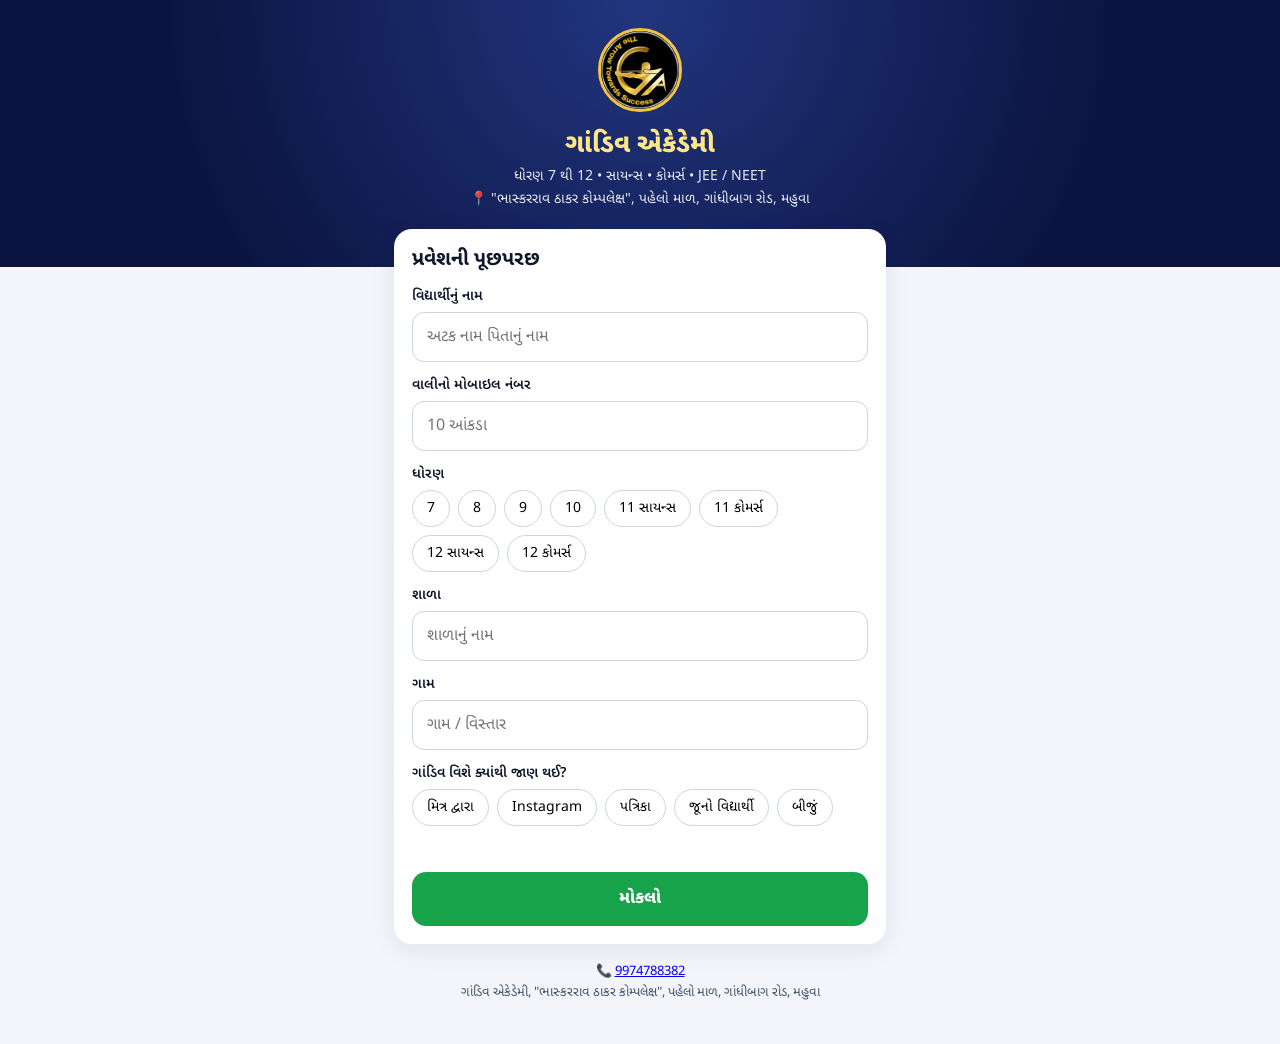
<file: enquiry.html>
<!DOCTYPE html>
<html lang="gu">
<head>
<meta charset="utf-8">
<meta name="viewport" content="width=device-width, initial-scale=1, viewport-fit=cover">
<title>પ્રવેશ પૂછપરછ • ગાંડિવ એકેડેમી</title>
<meta name="theme-color" content="#14225A">
<meta property="og:title" content="ગાંડિવ એકેડેમી • પ્રવેશ પૂછપરછ">
<meta property="og:description" content="ધોરણ 7 થી 12 • સાયન્સ • કોમર્સ • JEE / NEET">
<meta property="og:image" content="logo.png">
<link rel="icon" href="logo.png">
<link rel="preconnect" href="https://fonts.googleapis.com"><link rel="preconnect" href="https://fonts.gstatic.com" crossorigin>
<link href="https://fonts.googleapis.com/css2?family=Noto+Sans+Gujarati:wght@400;600;800&display=swap" rel="stylesheet">
<style>
  *{box-sizing:border-box} body{margin:0;font-family:"Noto Sans Gujarati",system-ui,sans-serif;background:#F3F5FB;color:#0F172A;font-size:16px}
  .hero{background:radial-gradient(circle at 50% 0,#22357F,#0B1440 70%);color:#fff;text-align:center;padding:28px 18px 54px}
  .hero img{width:84px;height:84px;border-radius:50%;border:3px solid #F5C542;background:#111}
  .hero h1{margin:10px 0 2px;font-size:26px;font-weight:800;color:#FDE68A}
  .hero p{margin:4px 0;opacity:.9;font-size:14px}
  .wrap{max-width:520px;margin:-38px auto 0;padding:0 14px 40px}
  .card{background:#fff;border-radius:18px;padding:18px;box-shadow:0 6px 24px rgba(15,23,42,.08);display:flex;flex-direction:column;gap:14px}
  .ref{background:#FEF3C7;color:#92400E;border-radius:12px;padding:10px 12px;font-weight:600;font-size:14px}
  label{font-weight:600;font-size:14px;display:block;margin-bottom:6px}
  input{width:100%;height:50px;border:1.5px solid #CBD5E1;border-radius:12px;padding:0 14px;font:inherit;background:#fff}
  input:focus{outline:3px solid #C7D2FE;border-color:#4338CA}
  .chips{display:flex;flex-wrap:wrap;gap:8px}
  .chip{border:1.5px solid #CBD5E1;background:#fff;border-radius:999px;padding:8px 14px;font:inherit;font-size:14px;cursor:pointer}
  .chip.on{background:#14225A;color:#fff;border-color:#14225A}
  .btn{height:54px;border:0;border-radius:14px;background:#16A34A;color:#fff;font:inherit;font-weight:800;font-size:17px;cursor:pointer;display:flex;align-items:center;justify-content:center;gap:8px;text-decoration:none}
  .btn.line{background:#fff;color:#14225A;border:1.5px solid #14225A}
  .btn:disabled{opacity:.6}
  .err{color:#DC2626;font-size:14px;min-height:18px;margin:0}
  .hp{position:absolute;left:-9999px;width:1px;height:1px;opacity:0}
  .foot{text-align:center;color:#475569;font-size:13px;margin-top:18px;line-height:1.6}
  .ok{text-align:center} .ok .tick{font-size:56px} .ok h2{margin:6px 0;font-size:22px}
  .sr{position:absolute;width:1px;height:1px;overflow:hidden;clip:rect(0 0 0 0)}
</style>
</head>
<body>
<div class="hero"><img src="logo.png" alt="ગાંડિવ એકેડેમી લોગો"><h1>ગાંડિવ એકેડેમી</h1><p id="line"></p><p id="addr"></p></div>
<div class="wrap">
  <form class="card" id="f" novalidate>
    <h2 style="margin:0;font-size:20px">પ્રવેશની પૂછપરછ</h2>
    <div class="ref" id="ref" hidden>🎁 તમારા મિત્રના આમંત્રણથી</div>
    <div><label for="n">વિદ્યાર્થીનું નામ</label><input id="n" autocomplete="name" placeholder="અટક નામ પિતાનું નામ" maxlength="60"></div>
    <div><label for="m">વાલીનો મોબાઇલ નંબર</label><input id="m" type="tel" inputmode="numeric" autocomplete="tel" placeholder="10 આંકડા" maxlength="14"></div>
    <div><span style="font-weight:600;font-size:14px;display:block;margin-bottom:6px">ધોરણ</span><div class="chips" id="std"></div></div>
    <div><label for="s">શાળા</label><input id="s" placeholder="શાળાનું નામ" maxlength="60"></div>
    <div><label for="v">ગામ</label><input id="v" placeholder="ગામ / વિસ્તાર" maxlength="40"></div>
    <div id="srcw"><span style="font-weight:600;font-size:14px;display:block;margin-bottom:6px">ગાંડિવ વિશે ક્યાંથી જાણ થઈ?</span><div class="chips" id="src"></div></div>
    <input class="hp" id="hp" tabindex="-1" autocomplete="off" aria-hidden="true">
    <p class="err" id="err" role="alert"></p>
    <button class="btn" type="submit" id="go">મોકલો</button>
  </form>
  <div class="foot" id="foot"></div>
</div>
<script type="module">
  import { ACADEMY, PUSH } from "./config.js";
  const $ = s => document.querySelector(s), P = new URLSearchParams(location.search), ref = P.get("r") || "", br = P.get("b") || "", viaQr = P.get("s") === "qr";
  $("#line").textContent = ACADEMY.posterLine || ""; $("#addr").textContent = ACADEMY.address ? "📍 " + ACADEMY.address : "";
  $("#foot").innerHTML = `📞 <a href="tel:${ACADEMY.phone}">${ACADEMY.phone}</a><br>${ACADEMY.name}${ACADEMY.address ? ", " + ACADEMY.address : ""}`;
  if (ref) { $("#ref").hidden = false; $("#srcw").hidden = true; } else if (viaQr) $("#srcw").hidden = true;
  let std = "", src = "";
  const chips = (el, list, set) => { el.innerHTML = list.map(([k, l]) => `<button type="button" class="chip" data-k="${k}">${l}</button>`).join("");
    el.querySelectorAll("button").forEach(b => b.onclick = () => { el.querySelectorAll("button").forEach(x => x.classList.toggle("on", x === b)); set(b.dataset.k); }); };
  chips($("#std"), ["7", "8", "9", "10", "11 સાયન્સ", "11 કોમર્સ", "12 સાયન્સ", "12 કોમર્સ"].map(s => [s, s]), v => std = v);
  chips($("#src"), [["friend", "મિત્ર દ્વારા"], ["insta", "Instagram"], ["pamph", "પત્રિકા"], ["old", "જૂનો વિદ્યાર્થી"], ["form", "બીજું"]], v => src = v);
  // આભારનું મધુર સંગીત + હળવું vibration
  const thanks = ac => { try { navigator.vibrate && navigator.vibrate([60, 40, 120]); } catch {}
    if (!ac) return;
    [[523, 0], [659, .14], [784, .28], [1047, .42], [784, .7], [1047, .84]].forEach(([f, d], i) => {
      const o = ac.createOscillator(), g = ac.createGain(), t = ac.currentTime + d, len = i >= 4 ? .7 : .45;
      o.type = "sine"; o.frequency.value = f;
      g.gain.setValueAtTime(.0001, t); g.gain.exponentialRampToValueAtTime(.22, t + .02); g.gain.exponentialRampToValueAtTime(.0001, t + len);
      o.connect(g).connect(ac.destination); o.start(t); o.stop(t + len + .05);
    }); };
  $("#f").onsubmit = async e => {
    e.preventDefault();
    const n = $("#n").value.trim(), m = $("#m").value.replace(/\D/g, "").slice(-10), err = $("#err");
    err.textContent = "";
    if (n.length < 2) { err.textContent = "વિદ્યાર્થીનું નામ લખો."; $("#n").focus(); return; }
    if (!/^[6-9]\d{9}$/.test(m)) { err.textContent = "વાલીનો 10 આંકડાનો સાચો મોબાઇલ નંબર લખો."; $("#m").focus(); return; }
    if (!std) { err.textContent = "ધોરણ પસંદ કરો."; return; }
    if (!PUSH?.url) { err.textContent = "હાલ ફોર્મ બંધ છે. કૃપા કરી ફોન કરો."; return; }
    const go = $("#go"); go.disabled = true; go.textContent = "મોકલાય છે…";
    let ac = null; try { ac = new (window.AudioContext || window.webkitAudioContext)(); ac.resume && ac.resume(); } catch {}
    try {
      await fetch(PUSH.url, { method: "POST", mode: "no-cors", body: JSON.stringify({ action: "enquiry", b: br, r: ref, n, m, std, sch: $("#s").value.trim(), vil: $("#v").value.trim(), src: ref ? "ref" : viaQr ? "qr" : src || "form", hp: $("#hp").value }) });
      thanks(ac);
      $("#f").outerHTML = `<div class="card ok"><div class="tick">✅</div><h2>આભાર!</h2><p>તમારી પૂછપરછ મળી ગઈ છે. ગાંડિવ એકેડેમીમાંથી ટૂંક સમયમાં તમને ફોન આવશે.</p>
        <a class="btn line" href="tel:${ACADEMY.phone}">📞 હમણાં વાત કરવી હોય તો ફોન કરો</a></div>`;
    } catch { go.disabled = false; go.textContent = "મોકલો"; err.textContent = "નેટ ચાલુ છે કે નહીં તે જુઓ અને ફરી મોકલો."; }
  };
</script>
</body>
</html>
</file>
